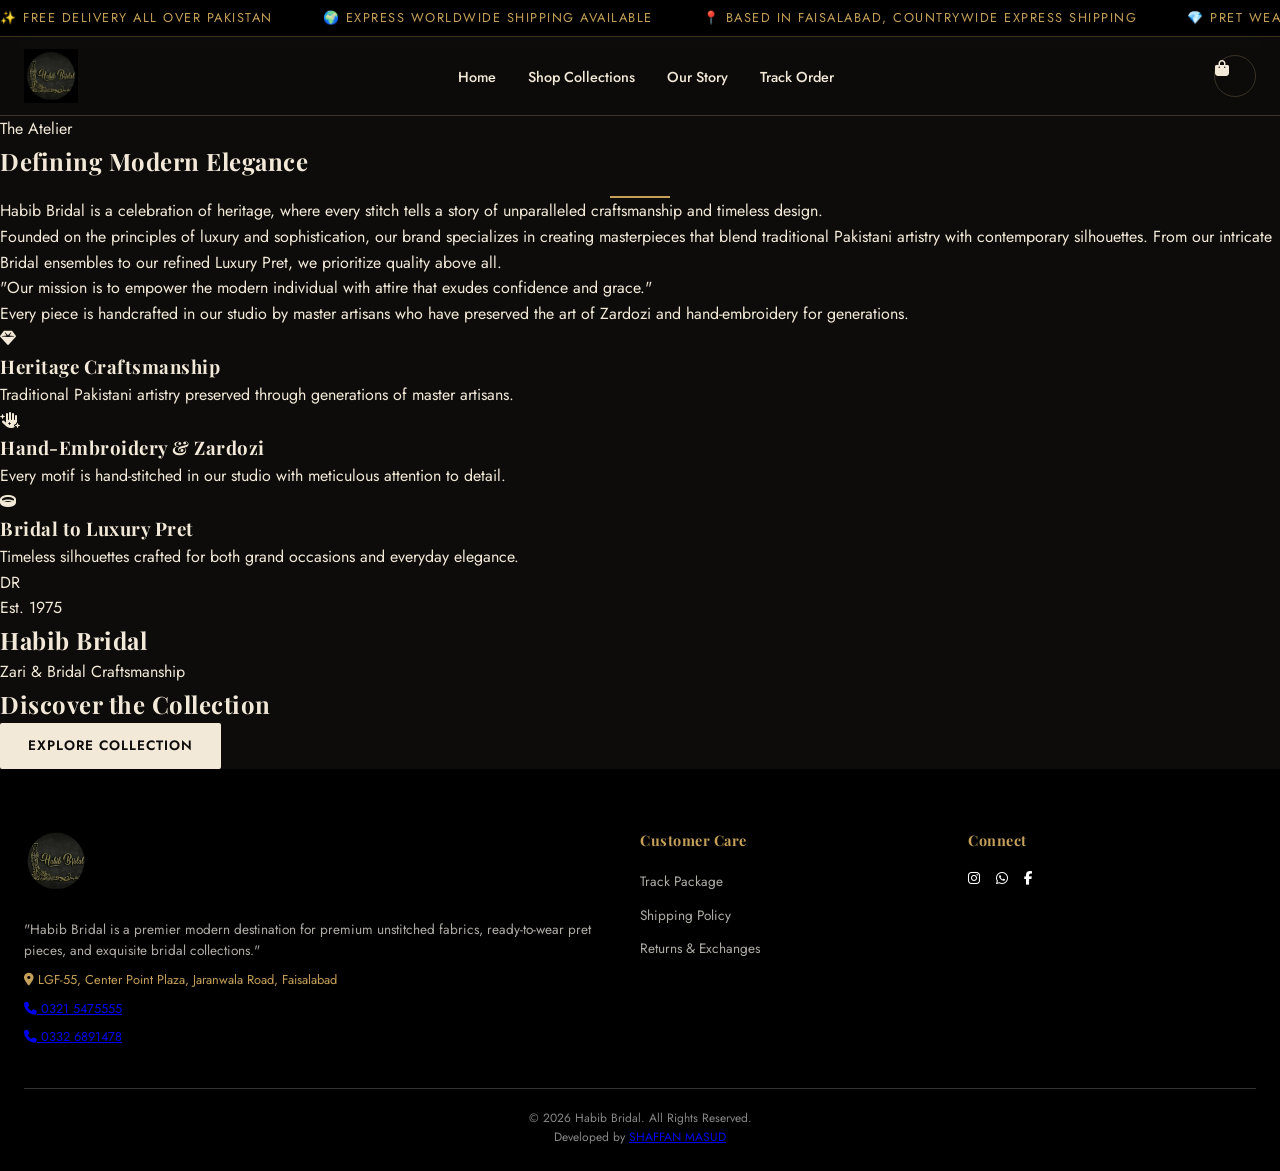
<file: aboutus.html>
<!DOCTYPE html>
<html lang="en">
<head>
  <meta charset="UTF-8">
  <meta name="viewport" content="width=device-width, initial-scale=1.0">
  <title>About Us | Habib Bridal</title>

  <!-- Fonts -->
  <link rel="preconnect" href="https://fonts.googleapis.com">
  <link rel="preconnect" href="https://fonts.gstatic.com" crossorigin>
  <link href="https://fonts.googleapis.com/css2?family=Playfair+Display:wght@400;600;700;800&family=Jost:wght@300;400;500;600&display=swap" rel="stylesheet">

  <!-- Icons -->
  <link rel="stylesheet" href="https://cdnjs.cloudflare.com/ajax/libs/font-awesome/6.4.0/css/all.min.css">

  <link rel="stylesheet" href="styles.css">
</head>
<body>

  <!-- Continuous Scrolling Announcement Bar -->
  <div class="announcement-bar">
    <div class="ticker-wrapper">
      <div class="ticker-content">
        <span>✨ Free Delivery All Over Pakistan</span>
        <span>🌍 Express Worldwide Shipping Available</span>
        <span>📍 Based in Faisalabad, Countrywide Express Shipping</span>
        <span>💎 Pret Wear, Bridal & Unstitched Collections</span>
        <span>🔄 7-Day Return Policy on Every Product</span>
      </div>
      <div class="ticker-content" aria-hidden="true">
        <span>✨ Free Delivery All Over Pakistan</span>
        <span>🌍 Express Worldwide Shipping Available</span>
        <span>📍 Based in Faisalabad, Countrywide Express Shipping</span>
        <span>💎 Pret Wear, Bridal & Unstitched Collections</span>
        <span>🔄 7-Day Return Policy on Every Product</span>
      </div>
    </div>
  </div>

  <!-- Navigation -->
  <nav class="navbar">
    <div class="nav-container">
      <a href="index.html" class="brand-logo">
        <img src="Logo.png" alt="Habib Bridal Logo" class="nav-logo-img">
      </a>

      <ul class="nav-links">
        <li><a href="index.html">Home</a></li>
        <li><a href="index.html#shop">Shop Collections</a></li>
        <li><a href="aboutus.html">Our Story</a></li>
        <li><a href="javascript:void(0)" onclick="window.location.href='index.html'">Track Order</a></li>
      </ul>

      <div class="nav-actions">
        <a href="index.html" class="cart-btn" style="text-decoration:none;">
          <i class="fa-solid fa-bag-shopping"></i>
        </a>
      </div>
    </div>
  </nav>

  <!-- About Hero -->
  <section class="about-hero">
    <span class="about-hero-badge">The Atelier</span>
    <h1>Defining Modern Elegance</h1>
    <div class="gold-divider"></div>
    <p>Habib Bridal is a celebration of heritage, where every stitch tells a story of unparalleled craftsmanship and timeless design.</p>
  </section>

  <!-- Atelier Story -->
  <section class="atelier-section">
    <p>Founded on the principles of luxury and sophistication, our brand specializes in creating masterpieces that blend traditional Pakistani artistry with contemporary silhouettes. From our intricate Bridal ensembles to our refined Luxury Pret, we prioritize quality above all.</p>

    <p class="atelier-quote">"Our mission is to empower the modern individual with attire that exudes confidence and grace."</p>

    <p>Every piece is handcrafted in our studio by master artisans who have preserved the art of Zardozi and hand-embroidery for generations.</p>
  </section>

  <!-- Craft Highlights -->
  <section class="craft-strip">
    <div class="craft-strip-inner">
      <div class="craft-item">
        <i class="fa-solid fa-gem"></i>
        <h3>Heritage Craftsmanship</h3>
        <p>Traditional Pakistani artistry preserved through generations of master artisans.</p>
      </div>
      <div class="craft-item">
        <i class="fa-solid fa-hand-sparkles"></i>
        <h3>Hand-Embroidery & Zardozi</h3>
        <p>Every motif is hand-stitched in our studio with meticulous attention to detail.</p>
      </div>
      <div class="craft-item">
        <i class="fa-solid fa-ring"></i>
        <h3>Bridal to Luxury Pret</h3>
        <p>Timeless silhouettes crafted for both grand occasions and everyday elegance.</p>
      </div>
    </div>
  </section>

  <!-- Founder -->
  <section class="founder-section">
    <div class="founder-monogram">DR</div>
    <div class="founder-text">
      <span class="founder-eyebrow">Est. 1975</span>
      <h2>Habib Bridal</h2>
      <span class="founder-role">Zari &amp; Bridal Craftsmanship</span>
    </div>
  </section>

  <!-- CTA -->
  <section class="about-cta">
    <h2>Discover the Collection</h2>
    <a href="index.html#shop" class="btn btn-primary">Explore Collection</a>
  </section>

  <!-- Footer -->
  <footer class="footer">
    <div class="footer-container">
      <div class="footer-brand">
        <img src="Logo-footer.png" alt="Habib Bridal Logo" class="footer-logo-img">
        <p>"Habib Bridal is a premier modern destination for premium unstitched fabrics, ready-to-wear pret pieces, and exquisite bridal collections."</p>
        <p class="location-tag"><i class="fa-solid fa-location-dot"></i> LGF-55, Center Point Plaza, Jaranwala Road, Faisalabad</p>
        <p class="location-tag"><a href="tel:03215475555"><i class="fa-solid fa-phone"></i> 0321 5475555</a></p>
        <p class="location-tag"><a href="tel:03326891478"><i class="fa-solid fa-phone"></i> 0332 6891478</a></p>
      </div>

      <div class="footer-links">
        <h4>Customer Care</h4>
        <ul>
          <li><a href="index.html">Track Package</a></li>
          <li><a href="#">Shipping Policy</a></li>
          <li><a href="index.html">Returns & Exchanges</a></li>
        </ul>
      </div>

      <div class="footer-links">
        <h4>Connect</h4>
        <div class="social-links">
            <a href="https://www.instagram.com/alikamrancouture.official?igsh=MXZ6MG5wZmtzNWsydg==" target="_blank" title="Instagram"><i class="fa-brands fa-instagram"></i></a>
            <a href="https://wa.me/923224155224" target="_blank" title="WhatsApp"><i class="fa-brands fa-whatsapp"></i></a>
            <a href="https://www.facebook.com/share/1KcytiuJwo/" target="_blank" title="Facebook"><i class="fa-brands fa-facebook-f"></i></a>
        </div>
      </div>
    </div>
    <div class="footer-bottom">
      <p>&copy; 2026 Habib Bridal. All Rights Reserved.</p>
      <p>Developed by <a href="https://masudcollection.com/" target="_blank">SHAFFAN MASUD</a></p>
    </div>
  </footer>

</body>
</html>
</file>
<file: styles.css>
/* --------------------------------------------------------------------------
   HABIB BRIDAL - LUXURY NOIR & GOLD THEME STYLESHEET
   -------------------------------------------------------------------------- */

:root {
  --bg-primary: #0D0C0B;
  --bg-surface: #17140F;
  --bg-secondary: #201A12;
  --text-main: #F3E9D8;
  --text-muted: #A8987D;
  --accent-gold: #C5A059;
  --accent-gold-hover: #E4C179;
  --border-color: #3A3226;
  --shadow-sm: 0 4px 12px rgba(0, 0, 0, 0.35);
  --shadow-lg: 0 16px 32px rgba(0, 0, 0, 0.55);
  --font-heading: 'Playfair Display', serif;
  --font-body: 'Jost', sans-serif;
  --transition: all 0.3s cubic-bezier(0.25, 0.8, 0.25, 1);
}

/* Reset & Base Styles */
* {
  margin: 0;
  padding: 0;
  box-sizing: border-box;
}

html {
  scroll-behavior: smooth;
}

body {
  font-family: var(--font-body);
  background-color: var(--bg-primary);
  color: var(--text-main);
  line-height: 1.6;
  overflow-x: hidden;
}

h1, h2, h3, h4 {
  font-family: var(--font-heading);
  letter-spacing: 0.5px;
}

/* --- CONTINUOUS SCROLLING ANNOUNCEMENT BAR --- */
.announcement-bar {
  background-color: #000000;
  color: var(--accent-gold);
  overflow: hidden;
  white-space: nowrap;
  padding: 8px 0;
  font-size: 0.8rem;
  letter-spacing: 1.5px;
  text-transform: uppercase;
  position: relative;
  border-bottom: 1px solid rgba(197, 160, 89, 0.3);
}

.ticker-wrapper {
  display: flex;
  width: max-content;
}

.ticker-content {
  display: flex;
  gap: 50px;
  padding-right: 50px;
  animation: scrollTicker 28s linear infinite;
}

.ticker-content span {
  display: inline-flex;
  align-items: center;
  gap: 8px;
}

@keyframes scrollTicker {
  0% { transform: translateX(0); }
  100% { transform: translateX(-100%); }
}

.announcement-bar:hover .ticker-content {
  animation-play-state: paused; /* Hover to pause scrolling */
}

/* --- NAVBAR & LOGO IMAGE STYLES --- */
.navbar {
  position: sticky;
  top: 0;
  background: rgba(13, 12, 11, 0.92);
  backdrop-filter: blur(12px);
  border-bottom: 1px solid var(--border-color);
  z-index: 1000;
  padding: 12px 0;
  transition: var(--transition);
}

.nav-container {
  max-width: 1280px;
  margin: 0 auto;
  padding: 0 24px;
  display: flex;
  align-items: center;
  justify-content: space-between;
}

.brand-logo {
  display: flex;
  align-items: center;
  gap: 14px;
  text-decoration: none;
  color: var(--text-main);
}

/* Custom Image Logo styling */
.nav-logo-img {
  height: 54px;
  width: auto;
  object-fit: contain;
  transition: var(--transition);
}

.brand-logo:hover .nav-logo-img {
  transform: scale(1.05);
}

.brand-text {
  display: flex;
  flex-direction: column;
}

.brand-name {
  font-family: var(--font-heading);
  font-weight: 700;
  font-size: 1.05rem;
  letter-spacing: 1.5px;
}

.brand-tagline {
  font-size: 0.65rem;
  letter-spacing: 2px;
  color: var(--accent-gold);
  font-weight: 600;
}

.nav-links {
  display: flex;
  list-style: none;
  gap: 32px;
}

.nav-links a {
  text-decoration: none;
  color: var(--text-main);
  font-size: 0.9rem;
  font-weight: 500;
  transition: var(--transition);
}

.nav-links a:hover {
  color: var(--accent-gold);
}

.nav-actions {
  display: flex;
  align-items: center;
  gap: 16px;
}

.ai-trigger-btn {
  background: linear-gradient(135deg, #1C1B1A 0%, #3A3835 100%);
  color: #FFF;
  border: 1px solid var(--accent-gold);
  padding: 8px 18px;
  border-radius: 30px;
  cursor: pointer;
  display: flex;
  align-items: center;
  gap: 8px;
  font-size: 0.85rem;
  font-weight: 500;
  transition: var(--transition);
}

.ai-trigger-btn i {
  color: var(--accent-gold);
}

.ai-trigger-btn:hover {
  transform: translateY(-2px);
  box-shadow: 0 4px 12px rgba(197, 160, 89, 0.25);
}

.cart-btn {
  background: transparent;
  border: 1px solid var(--border-color);
  width: 42px;
  height: 42px;
  border-radius: 50%;
  cursor: pointer;
  position: relative;
  font-size: 1rem;
  color: var(--text-main);
  transition: var(--transition);
}

.cart-btn:hover {
  border-color: var(--accent-gold);
  color: var(--accent-gold);
}

.cart-badge {
  position: absolute;
  top: -4px;
  right: -4px;
  background: var(--accent-gold);
  color: #FFF;
  font-size: 0.7rem;
  font-weight: 700;
  width: 18px;
  height: 18px;
  border-radius: 50%;
  display: flex;
  align-items: center;
  justify-content: center;
}

/* Hero Section */
.hero-section {
  padding: 100px 24px;
  background: linear-gradient(180deg, rgba(28,27,26,0.3) 0%, rgba(28,27,26,0.55) 100%), url('https://images.unsplash.com/photo-1631549423034-ceb712f24ab2?auto=format&fit=crop&q=80&w=1600') center 22%/cover no-repeat;
  min-height: 70vh;
  display: flex;
  align-items: center;
  justify-content: center;
  text-align: center;
}

.hero-content {
  max-width: 780px;
  background: rgba(13, 12, 11, 0.82);
  backdrop-filter: blur(16px);
  padding: 50px 40px;
  border-radius: 4px;
  border: 1px solid var(--border-color);
  box-shadow: var(--shadow-lg);
}

.hero-subtitle {
  color: var(--accent-gold);
  font-size: 0.85rem;
  text-transform: uppercase;
  letter-spacing: 3px;
  font-weight: 600;
  display: block;
  margin-bottom: 12px;
}

.hero-title {
  font-size: 2.5rem;
  color: var(--text-main);
  margin-bottom: 16px;
  line-height: 1.25;
}

.hero-description {
  color: var(--text-muted);
  margin-bottom: 28px;
  font-size: 1rem;
}

.hero-cta-group {
  display: flex;
  gap: 16px;
  justify-content: center;
}

/* Buttons */
.btn {
  padding: 12px 28px;
  border-radius: 2px;
  font-size: 0.85rem;
  font-weight: 600;
  letter-spacing: 1px;
  text-transform: uppercase;
  cursor: pointer;
  transition: var(--transition);
  text-decoration: none;
  display: inline-flex;
  align-items: center;
  justify-content: center;
  gap: 8px;
  border: none;
}

.btn-primary {
  background-color: var(--text-main);
  color: var(--bg-primary);
}

.btn-primary:hover {
  background-color: var(--accent-gold);
  color: #FFF;
}

.btn-outline {
  background: transparent;
  border: 1px solid var(--text-main);
  color: var(--text-main);
}

.btn-outline:hover {
  border-color: var(--accent-gold);
  color: var(--accent-gold);
}

.btn-block {
  width: 100%;
}

/* Shop Section & Filters */
.shop-section {
  max-width: 1280px;
  margin: 0 auto;
  padding: 80px 24px;
}

.section-header {
  text-align: center;
  margin-bottom: 40px;
}

.section-badge {
  color: var(--accent-gold);
  font-size: 0.8rem;
  letter-spacing: 2px;
  text-transform: uppercase;
  font-weight: 600;
}

.section-header h2 {
  font-size: 2rem;
  margin-top: 6px;
}

.gold-divider {
  width: 60px;
  height: 2px;
  background-color: var(--accent-gold);
  margin: 16px auto 0;
}

.filter-container {
  display: flex;
  justify-content: center;
  gap: 12px;
  margin-bottom: 48px;
  flex-wrap: wrap;
}

.filter-btn {
  background: var(--bg-surface);
  border: 1px solid var(--border-color);
  padding: 10px 24px;
  font-family: var(--font-body);
  font-size: 0.85rem;
  font-weight: 500;
  color: var(--text-main);
  border-radius: 30px;
  cursor: pointer;
  transition: var(--transition);
  display: flex;
  align-items: center;
  gap: 8px;
}

.filter-btn:hover, .filter-btn.active {
  background: var(--text-main);
  color: var(--bg-primary);
  border-color: var(--text-main);
}

/* Product Cards */
.product-grid {
  display: grid;
  grid-template-columns: repeat(auto-fill, minmax(280px, 1fr));
  gap: 32px;
}

.product-card {
  background: var(--bg-surface);
  border: 1px solid var(--border-color);
  border-radius: 4px;
  overflow: hidden;
  transition: var(--transition);
  display: flex;
  flex-direction: column;
}

.product-card:hover {
  transform: translateY(-6px);
  box-shadow: var(--shadow-lg);
  border-color: var(--accent-gold);
}

.product-image-wrap {
  position: relative;
  width: 100%;
  padding-top: 110%;
  overflow: hidden;
  background: var(--bg-secondary);
}

.product-image {
  position: absolute;
  top: 0;
  left: 0;
  width: 100%;
  height: 100%;
  object-fit: cover;
  transition: transform 0.6s cubic-bezier(0.25, 0.8, 0.25, 1);
}

.product-card:hover .product-image {
  transform: scale(1.06);
}

.product-tag {
  position: absolute;
  top: 12px;
  left: 12px;
  background: rgba(10, 9, 8, 0.85);
  color: var(--accent-gold);
  font-size: 0.65rem;
  letter-spacing: 1px;
  text-transform: uppercase;
  padding: 4px 10px;
  font-weight: 600;
}

.product-info {
  padding: 20px;
  display: flex;
  flex-direction: column;
  flex-grow: 1;
}

.product-title {
  font-size: 1.05rem;
  margin-bottom: 6px;
  font-family: var(--font-heading);
}

.product-price {
  font-size: 0.95rem;
  color: var(--accent-gold);
  font-weight: 600;
  margin-bottom: 16px;
}

.add-cart-btn {
  margin-top: auto;
  background: var(--bg-secondary);
  color: var(--text-main);
  border: 1px solid var(--border-color);
  padding: 10px;
  width: 100%;
  font-weight: 600;
  font-size: 0.8rem;
  letter-spacing: 1px;
  text-transform: uppercase;
  cursor: pointer;
  transition: var(--transition);
}

.add-cart-btn:hover {
  background: var(--text-main);
  color: var(--bg-primary);
}

/* --- FLOATING AI ASSISTANT BUTTON --- */
.floating-ai-btn {
  position: fixed;
  bottom: 28px;
  right: 28px;
  background: linear-gradient(135deg, #1C1B1A 0%, #2A2826 100%);
  color: #FAF8F5;
  border: 1px solid var(--accent-gold);
  padding: 12px 22px;
  border-radius: 50px;
  display: flex;
  align-items: center;
  gap: 10px;
  font-family: var(--font-body);
  font-size: 0.85rem;
  font-weight: 600;
  letter-spacing: 0.5px;
  box-shadow: 0 8px 24px rgba(0, 0, 0, 0.25);
  cursor: pointer;
  z-index: 990;
  transition: var(--transition);
}

.floating-ai-btn i {
  color: var(--accent-gold);
  font-size: 1rem;
}

.floating-ai-btn:hover {
  transform: translateY(-4px);
  box-shadow: 0 12px 28px rgba(197, 160, 89, 0.35);
  border-color: #E5C178;
  background: #000000;
}
.ai-drawer {
  position: fixed;
  top: 0;
  right: -420px;
  width: 400px;
  height: 100vh;
  background: var(--bg-surface);
  box-shadow: -8px 0 24px rgba(0,0,0,0.1);
  z-index: 1050;
  transition: right 0.4s cubic-bezier(0.25, 0.8, 0.25, 1);
  display: flex;
  flex-direction: column;
}

.ai-drawer.open {
  right: 0;
}

.ai-drawer-header {
  padding: 20px;
  border-bottom: 1px solid var(--border-color);
  display: flex;
  justify-content: space-between;
  align-items: center;
  background: var(--bg-primary);
}

.ai-brand-info {
  display: flex;
  align-items: center;
  gap: 12px;
}

.ai-avatar {
  width: 36px;
  height: 36px;
  background: var(--text-main);
  color: var(--accent-gold);
  border-radius: 50%;
  display: flex;
  align-items: center;
  justify-content: center;
  font-size: 0.9rem;
}

.ai-drawer-header h3 {
  font-size: 0.95rem;
}

.ai-status {
  font-size: 0.7rem;
  color: #2E7D32;
  display: flex;
  align-items: center;
  gap: 4px;
}

.status-dot {
  width: 6px;
  height: 6px;
  background-color: #2E7D32;
  border-radius: 50%;
}

.close-btn {
  background: none;
  border: none;
  font-size: 1.2rem;
  cursor: pointer;
  color: var(--text-muted);
}

.ai-messages-container {
  flex-grow: 1;
  padding: 20px;
  overflow-y: auto;
  display: flex;
  flex-direction: column;
  gap: 14px;
}

.message {
  max-width: 85%;
  padding: 12px 16px;
  border-radius: 12px;
  font-size: 0.88rem;
  line-height: 1.45;
}

.ai-message {
  background: var(--bg-secondary);
  align-self: flex-start;
  border-bottom-left-radius: 2px;
  border: 1px solid var(--border-color);
}

.user-message {
  background: var(--accent-gold);
  color: #1C1B1A;
  align-self: flex-end;
  border-bottom-right-radius: 2px;
}

.ai-quick-prompts {
  padding: 10px 20px;
  display: flex;
  gap: 8px;
  overflow-x: auto;
  border-top: 1px solid var(--border-color);
  background: var(--bg-primary);
}

.ai-quick-prompts button {
  background: var(--bg-surface);
  border: 1px solid var(--border-color);
  padding: 6px 12px;
  font-size: 0.75rem;
  white-space: nowrap;
  border-radius: 20px;
  cursor: pointer;
  transition: var(--transition);
}

.ai-quick-prompts button:hover {
  border-color: var(--accent-gold);
  color: var(--accent-gold);
}

.ai-input-box {
  padding: 16px 20px;
  border-top: 1px solid var(--border-color);
  display: flex;
  gap: 10px;
}

.ai-input-box input {
  flex-grow: 1;
  padding: 10px 14px;
  border: 1px solid var(--border-color);
  border-radius: 20px;
  outline: none;
  font-size: 0.85rem;
  background: var(--bg-primary);
  color: var(--text-main);
}

.ai-input-box button {
  background: var(--accent-gold);
  color: #1C1B1A;
  border: none;
  width: 38px;
  height: 38px;
  border-radius: 50%;
  cursor: pointer;
}

/* Cart Drawer */
.cart-drawer {
  position: fixed;
  top: 0;
  right: -420px;
  width: 400px;
  height: 100vh;
  background: var(--bg-surface);
  box-shadow: -8px 0 24px rgba(0,0,0,0.1);
  z-index: 1050;
  transition: right 0.4s cubic-bezier(0.25, 0.8, 0.25, 1);
  display: flex;
  flex-direction: column;
}

.cart-drawer.open {
  right: 0;
}

.cart-header {
  padding: 20px;
  border-bottom: 1px solid var(--border-color);
  display: flex;
  justify-content: space-between;
  align-items: center;
}

.cart-items {
  flex-grow: 1;
  padding: 20px;
  overflow-y: auto;
}

.cart-item {
  display: flex;
  gap: 14px;
  padding-bottom: 16px;
  margin-bottom: 16px;
  border-bottom: 1px solid var(--border-color);
}

.cart-item-img {
  width: 64px;
  height: 64px;
  object-fit: cover;
  border-radius: 4px;
}

.cart-item-details {
  flex-grow: 1;
}

.cart-item-title {
  font-size: 0.9rem;
  font-weight: 600;
}

.cart-item-price {
  font-size: 0.85rem;
  color: var(--accent-gold);
}

.cart-item-controls {
  display: flex;
  align-items: center;
  gap: 10px;
  margin-top: 6px;
}

.qty-btn {
  background: var(--bg-secondary);
  border: none;
  width: 22px;
  height: 22px;
  border-radius: 2px;
  cursor: pointer;
  font-weight: bold;
}

.cart-footer {
  padding: 20px;
  border-top: 1px solid var(--border-color);
  background: var(--bg-primary);
}

.cart-summary-line {
  display: flex;
  justify-content: space-between;
  font-size: 0.88rem;
  margin-bottom: 8px;
}

.total-line {
  font-weight: 700;
  font-size: 1.05rem;
  margin-top: 12px;
  padding-top: 12px;
  border-top: 1px dashed var(--border-color);
}

.free-text {
  color: #2E7D32;
  font-weight: 600;
}

/* Modals */
.modal-overlay {
  position: fixed;
  top: 0;
  left: 0;
  width: 100%;
  height: 100%;
  background: rgba(28, 27, 26, 0.6);
  backdrop-filter: blur(4px);
  z-index: 1100;
  display: flex;
  align-items: center;
  justify-content: center;
  opacity: 0;
  pointer-events: none;
  transition: opacity 0.3s ease;
}

.modal-overlay.open {
  opacity: 1;
  pointer-events: auto;
}

.modal-card {
  background: var(--bg-surface);
  border-radius: 6px;
  width: 90%;
  max-width: 500px;
  padding: 28px;
  box-shadow: var(--shadow-lg);
  position: relative;
}

.modal-header {
  display: flex;
  justify-content: space-between;
  align-items: center;
  margin-bottom: 20px;
}

.form-grid {
  display: grid;
  grid-template-columns: 1fr 1fr;
  gap: 16px;
}

.full-width {
  grid-column: span 2;
}

.form-group label {
  display: block;
  font-size: 0.75rem;
  text-transform: uppercase;
  letter-spacing: 1px;
  margin-bottom: 6px;
  color: var(--text-muted);
}

.form-group input, .form-group select, .form-group textarea {
  width: 100%;
  padding: 10px 12px;
  border: 1px solid var(--border-color);
  border-radius: 4px;
  font-family: var(--font-body);
  font-size: 0.85rem;
  background: var(--bg-primary);
  color: var(--text-main);
  transition: var(--transition);
}

.form-group textarea {
  resize: vertical;
  min-height: 70px;
}

.form-group input:focus, .form-group select:focus, .form-group textarea:focus {
  outline: none;
  border-color: var(--accent-gold);
  box-shadow: 0 0 0 3px rgba(197, 160, 89, 0.15);
}

/* Returns & Exchanges */
#return-form .form-group {
  margin-bottom: 16px;
}

.return-error-msg {
  color: #B5453A;
  font-size: 0.8rem;
  margin: 14px 0;
  min-height: 1em;
}

#return-form .btn-block {
  margin-top: 6px;
}

.cod-only-notice {
  display: flex;
  align-items: center;
  gap: 10px;
  padding: 12px 14px;
  background: var(--bg-primary);
  border: 1px solid var(--border-color);
  border-radius: 4px;
  font-size: 0.85rem;
  color: var(--text-main);
}

.cod-only-notice i {
  color: var(--accent-gold);
}

.checkout-summary {
  margin: 20px 0;
  padding: 14px;
  background: var(--bg-primary);
  text-align: right;
  border-radius: 4px;
}

.success-card {
  text-align: center;
  max-width: 440px;
  padding-top: 40px;
}

.success-close-btn {
  position: absolute;
  top: 16px;
  right: 16px;
}

.success-icon {
  font-size: 2.6rem;
  color: #2E7D32;
  margin-bottom: 14px;
}

.success-delivery-badge {
  display: inline-flex;
  align-items: center;
  gap: 8px;
  background: var(--accent-gold);
  color: #1C1B1A;
  font-weight: 700;
  text-transform: uppercase;
  letter-spacing: 1px;
  font-size: 0.78rem;
  padding: 8px 16px;
  border-radius: 999px;
  margin-bottom: 18px;
}

.success-heading {
  font-family: var(--font-heading);
  margin-bottom: 10px;
}

.success-subtext {
  color: var(--text-muted);
  font-size: 0.9rem;
  margin-bottom: 20px;
  line-height: 1.5;
}

.success-order-code {
  display: flex;
  flex-direction: column;
  gap: 4px;
  background: var(--bg-primary);
  border: 1px dashed var(--border-color);
  border-radius: 6px;
  padding: 14px;
  margin-bottom: 14px;
}

.success-order-label {
  font-size: 0.72rem;
  text-transform: uppercase;
  letter-spacing: 1px;
  color: var(--text-muted);
}

#success-order-number {
  font-size: 1.3rem;
  font-weight: 700;
  letter-spacing: 1px;
}

.success-hint {
  font-size: 0.78rem;
  color: var(--text-muted);
  margin-bottom: 20px;
}

/* ==========================================================================
   ORDER TRACKING
   ========================================================================== */

.tracking-card {
  max-width: 560px;
}

.tracking-header-icon {
  display: inline-flex;
  align-items: center;
  justify-content: center;
  width: 34px;
  height: 34px;
  border-radius: 50%;
  background: var(--bg-secondary);
  color: var(--accent-gold);
  font-size: 0.9rem;
  margin-right: 10px;
}

.modal-desc {
  font-size: 0.85rem;
  color: var(--text-muted);
  line-height: 1.55;
  margin-bottom: 20px;
}

.tracking-input-group {
  display: flex;
  gap: 10px;
  margin-bottom: 26px;
  position: relative;
}

.tracking-input-group i.input-icon {
  position: absolute;
  left: 16px;
  top: 50%;
  transform: translateY(-50%);
  color: var(--text-muted);
  font-size: 0.85rem;
  pointer-events: none;
}

.tracking-input-group input {
  flex: 1;
  padding: 13px 16px 13px 40px;
  border: 1px solid var(--border-color);
  border-radius: 4px;
  font-family: var(--font-body);
  font-size: 0.88rem;
  text-transform: uppercase;
  letter-spacing: 0.5px;
  background: var(--bg-primary);
  color: var(--text-main);
  transition: var(--transition);
}

.tracking-input-group input:focus {
  outline: none;
  border-color: var(--accent-gold);
  box-shadow: 0 0 0 3px rgba(197, 160, 89, 0.15);
}

.tracking-input-group button {
  white-space: nowrap;
  padding: 12px 24px;
}

/* Status / empty / error messages */
.tracking-msg {
  text-align: center;
  padding: 34px 10px;
  color: var(--text-muted);
  font-size: 0.88rem;
  line-height: 1.6;
}

.tracking-msg i {
  display: block;
  font-size: 1.9rem;
  margin-bottom: 12px;
  color: var(--accent-gold);
}

.tracking-msg.error-msg i {
  color: #B5453A;
}

/* Hero status banner */
.tracking-hero {
  text-align: center;
  padding: 24px 18px 28px;
  background: var(--bg-primary);
  border: 1px solid var(--border-color);
  border-radius: 8px;
  margin-bottom: 24px;
}

.tracking-hero-icon {
  width: 60px;
  height: 60px;
  border-radius: 50%;
  background: var(--accent-gold);
  color: #1C1B1A;
  display: flex;
  align-items: center;
  justify-content: center;
  font-size: 1.4rem;
  margin: 0 auto 14px;
  box-shadow: var(--shadow-lg);
}

.tracking-hero.is-delivered .tracking-hero-icon {
  background: #2E7D32;
  color: #fff;
}

.tracking-hero-status {
  font-family: var(--font-heading);
  font-size: 1.15rem;
  margin-bottom: 6px;
}

.tracking-hero-desc {
  font-size: 0.82rem;
  color: var(--text-muted);
  max-width: 320px;
  margin: 0 auto;
  line-height: 1.55;
}

/* Order summary card */
.tracking-summary {
  display: flex;
  justify-content: space-between;
  align-items: flex-start;
  gap: 14px;
  background: var(--bg-secondary);
  border-radius: 6px;
  padding: 14px 16px;
  margin-bottom: 28px;
  font-size: 0.82rem;
}

.tracking-summary-code {
  font-weight: 700;
  letter-spacing: 0.4px;
}

.tracking-summary-items {
  color: var(--text-muted);
  margin-top: 4px;
  line-height: 1.5;
}

.tracking-summary-total {
  font-weight: 700;
  color: var(--accent-gold-hover);
  white-space: nowrap;
}

/* Timeline */
.tracking-timeline {
  display: flex;
  justify-content: space-between;
  position: relative;
  padding: 0 2px 4px;
}

.tracking-timeline .timeline-track {
  position: absolute;
  top: 20px;
  left: 30px;
  right: 30px;
  height: 2px;
  background: var(--border-color);
  z-index: 0;
}

.tracking-timeline .timeline-progress {
  position: absolute;
  top: 20px;
  left: 30px;
  height: 2px;
  background: var(--accent-gold);
  z-index: 1;
  transition: width 0.6s ease;
}

.track-step {
  position: relative;
  z-index: 2;
  display: flex;
  flex-direction: column;
  align-items: center;
  gap: 9px;
  flex: 1;
}

.track-step .step-icon {
  width: 40px;
  height: 40px;
  border-radius: 50%;
  background: var(--bg-surface);
  border: 2px solid var(--border-color);
  color: var(--text-muted);
  display: flex;
  align-items: center;
  justify-content: center;
  font-size: 0.9rem;
  transition: var(--transition);
}

.track-step span {
  font-size: 0.68rem;
  text-transform: uppercase;
  letter-spacing: 0.4px;
  color: var(--text-muted);
  text-align: center;
}

.track-step.completed .step-icon {
  background: var(--accent-gold);
  border-color: var(--accent-gold);
  color: #1C1B1A;
}

.track-step.completed span {
  color: var(--text-main);
  font-weight: 600;
}

.track-step.current .step-icon {
  animation: pulseGold 1.6s infinite;
}

@keyframes pulseGold {
  0% { box-shadow: 0 0 0 0 rgba(197, 160, 89, 0.5); }
  70% { box-shadow: 0 0 0 8px rgba(197, 160, 89, 0); }
  100% { box-shadow: 0 0 0 0 rgba(197, 160, 89, 0); }
}

@media (max-width: 560px) {
  .track-step span { font-size: 0.58rem; }
  .tracking-summary { flex-direction: column; }
  .tracking-summary-total { align-self: flex-end; }
}

/* Toast Notification */
.toast-container {
  position: fixed;
  top: 24px;
  right: 24px;
  z-index: 1200;
  display: flex;
  flex-direction: column;
  gap: 10px;
}

.toast {
  background: var(--bg-surface);
  color: var(--text-main);
  padding: 14px 20px;
  border-radius: 4px;
  box-shadow: var(--shadow-lg);
  border-left: 4px solid var(--accent-gold);
  font-size: 0.85rem;
  animation: slideIn 0.3s ease forwards;
}

@keyframes slideIn {
  from { transform: translateX(100%); opacity: 0; }
  to { transform: translateX(0); opacity: 1; }
}

/* Footer */
.footer {
  background: #000000;
  color: var(--text-main);
  padding: 60px 24px 24px;
}

.footer-container {
  max-width: 1280px;
  margin: 0 auto;
  display: grid;
  grid-template-columns: 2fr 1fr 1fr;
  gap: 40px;
}

.footer-logo-img {
  height: 64px;
  width: auto;
  object-fit: contain;
  margin-bottom: 10px;
}

.footer-brand p {
  color: #B0ADA6;
  font-size: 0.85rem;
  margin-top: 8px;
}

.location-tag {
  color: var(--accent-gold) !important;
  font-size: 0.8rem !important;
}

.footer-links h4 {
  font-size: 0.9rem;
  margin-bottom: 16px;
  color: var(--accent-gold);
}

.footer-links ul {
  list-style: none;
}

.footer-links li {
  margin-bottom: 8px;
}

.footer-links a {
  color: #B0ADA6;
  text-decoration: none;
  font-size: 0.85rem;
  transition: var(--transition);
}

.footer-links a:hover {
  color: #FFF;
}

.social-links {
  display: flex;
  gap: 16px;
  font-size: 1.2rem;
}

.social-links a {
  color: #FFF;
}

.footer-bottom {
  max-width: 1280px;
  margin: 40px auto 0;
  padding-top: 20px;
  border-top: 1px solid #333;
  text-align: center;
  font-size: 0.75rem;
  color: #888;
}

/* Mobile Responsive */
@media (max-width: 768px) {
  .nav-links { display: none; }
  .hero-title { font-size: 1.8rem; }
  .hero-content { padding: 30px 20px; }
  .ai-drawer, .cart-drawer { width: 100%; right: -100%; }
  .footer-container { grid-template-columns: 1fr; }
  .form-grid { grid-template-columns: 1fr; }
  .full-width { grid-column: span 1; }
}

/* ==========================================
   PRODUCT DETAIL PAGE STYLES
   ========================================== */

.breadcrumb-container {
  max-width: 1280px;
  margin: 0 auto;
  padding: 20px 24px 0;
}

.breadcrumb {
  display: flex;
  align-items: center;
  gap: 10px;
  font-size: 0.85rem;
  color: var(--text-muted);
}

.breadcrumb a {
  color: var(--text-main);
  text-decoration: none;
  transition: var(--transition);
}

.breadcrumb a:hover {
  color: var(--accent-gold);
}

.breadcrumb .separator {
  font-size: 0.65rem;
  color: var(--accent-gold);
}

.product-detail-section {
  max-width: 1280px;
  margin: 0 auto;
  padding: 30px 24px 60px;
}

.product-detail-container {
  display: grid;
  grid-template-columns: 1fr 1fr;
  gap: 50px;
  background: var(--bg-surface);
  border: 1px solid var(--border-color);
  border-radius: 6px;
  padding: 40px;
  box-shadow: var(--shadow-sm);
}

/* Gallery */
.main-image-wrap {
  position: relative;
  width: 100%;
  padding-top: 100%;
  border-radius: 4px;
  overflow: hidden;
  background: var(--bg-secondary);
  border: 1px solid var(--border-color);
}

.main-image-wrap img {
  position: absolute;
  top: 0;
  left: 0;
  width: 100%;
  height: 100%;
  object-fit: cover;
}

.thumbnail-grid {
  display: flex;
  gap: 14px;
  margin-top: 16px;
}

.thumb-img {
  width: 76px;
  height: 76px;
  object-fit: cover;
  border-radius: 4px;
  cursor: pointer;
  border: 2px solid transparent;
  transition: var(--transition);
}

.thumb-img:hover, .thumb-img.active {
  border-color: var(--accent-gold);
}

/* Summary Details */
.product-category-badge {
  color: var(--accent-gold);
  font-size: 0.8rem;
  font-weight: 600;
  letter-spacing: 1.5px;
  text-transform: uppercase;
}

.product-main-title {
  font-size: 2rem;
  margin: 8px 0 12px;
  line-height: 1.2;
}

.rating-row {
  display: flex;
  align-items: center;
  gap: 10px;
  margin-bottom: 16px;
}

.stars {
  color: #E5C178;
  font-size: 0.85rem;
}

.rating-count {
  font-size: 0.8rem;
  color: var(--text-muted);
}

.product-price-tag {
  font-size: 1.6rem;
  font-weight: 700;
  color: var(--accent-gold);
  margin-bottom: 20px;
  font-family: var(--font-heading);
}

.product-description {
  color: var(--text-muted);
  font-size: 0.95rem;
  line-height: 1.6;
  margin-bottom: 28px;
  padding-bottom: 20px;
  border-bottom: 1px solid var(--border-color);
}

.option-label {
  display: block;
  font-size: 0.8rem;
  font-weight: 600;
  text-transform: uppercase;
  margin-bottom: 10px;
  letter-spacing: 1px;
}

.chip-group {
  display: flex;
  gap: 10px;
  margin-bottom: 24px;
}

.option-chip {
  background: var(--bg-primary);
  border: 1px solid var(--border-color);
  padding: 8px 16px;
  border-radius: 30px;
  font-size: 0.8rem;
  cursor: pointer;
  transition: var(--transition);
}

.option-chip.active, .option-chip:hover {
  background: var(--accent-gold);
  color: #1C1B1A;
  border-color: var(--accent-gold);
}

.purchase-controls {
  display: flex;
  gap: 16px;
  margin-bottom: 16px;
}

.quantity-picker {
  display: flex;
  align-items: center;
  border: 1px solid var(--border-color);
  border-radius: 4px;
  overflow: hidden;
}

.qty-adjust {
  background: var(--bg-secondary);
  border: none;
  width: 40px;
  height: 44px;
  font-size: 1.1rem;
  cursor: pointer;
  font-weight: bold;
}

.quantity-picker span {
  width: 44px;
  text-align: center;
  font-weight: 600;
  font-size: 0.9rem;
}

.add-to-bag-btn {
  flex-grow: 1;
}

.ai-consult-btn {
  margin-bottom: 28px;
}

.product-perks {
  display: flex;
  flex-direction: column;
  gap: 14px;
  background: var(--bg-primary);
  padding: 16px 20px;
  border-radius: 4px;
  border: 1px solid var(--border-color);
}

.perk-item {
  display: flex;
  align-items: center;
  gap: 14px;
}

.perk-item i {
  color: var(--accent-gold);
  font-size: 1.2rem;
}

.perk-item div {
  display: flex;
  flex-direction: column;
  font-size: 0.82rem;
}

@media (max-width: 900px) {
  .product-detail-container {
    grid-template-columns: 1fr;
    padding: 20px;
  }
}
</file>
